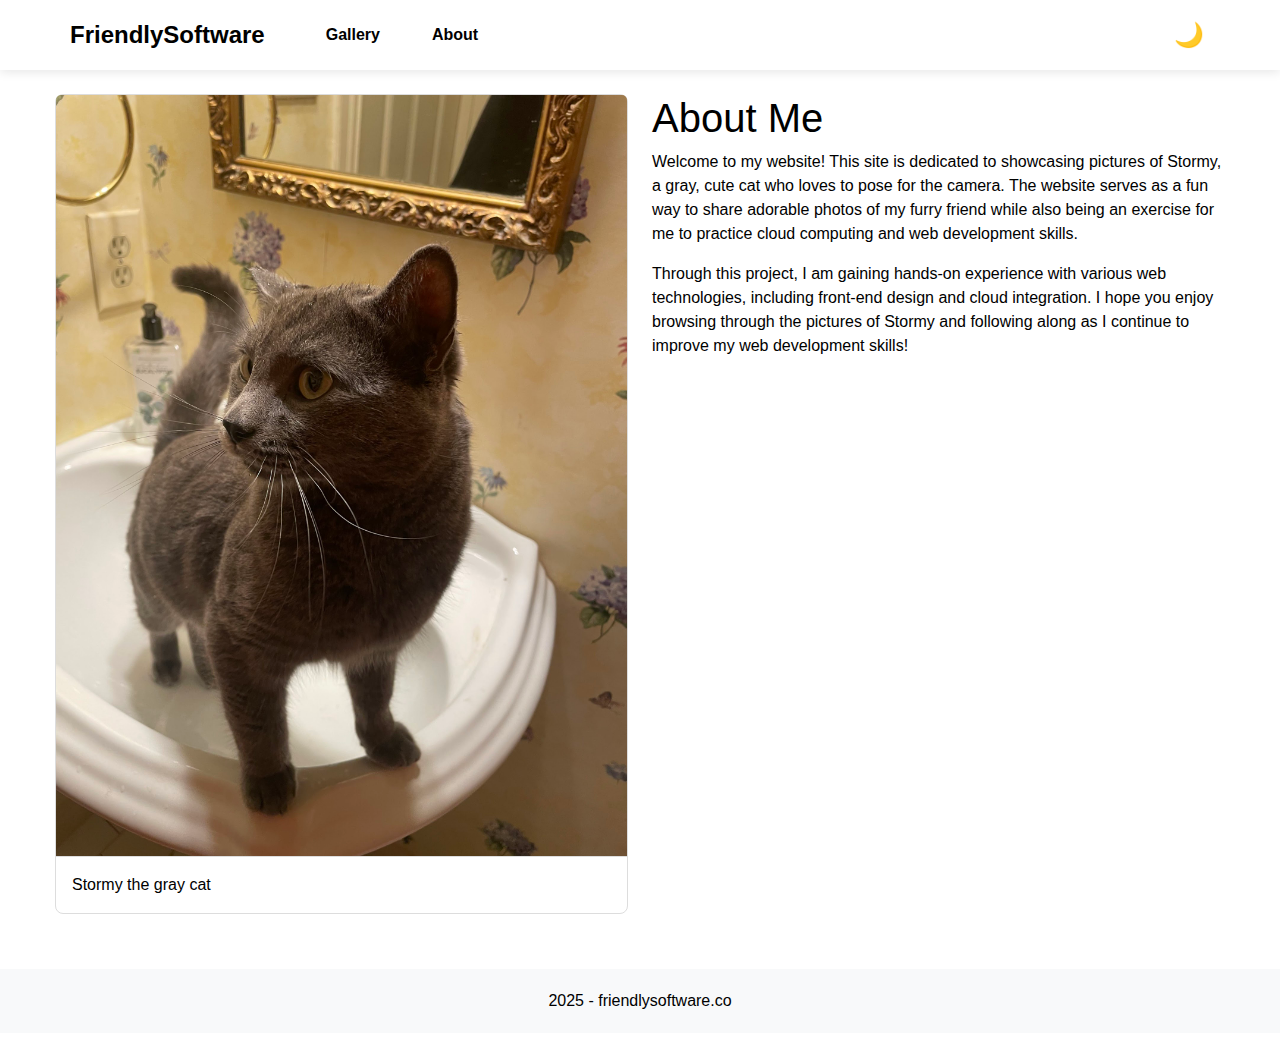
<file: public/about.html>
<!DOCTYPE html>
<html lang="en">
  <head>
    <meta charset="UTF-8" />
    <meta name="viewport" content="width=device-width, initial-scale=1" />
    <title>About Us</title>
    <link rel="icon" type="image/x-icon" href="/assets/images/favicon.ico" />
    <link
      href="https://cdn.jsdelivr.net/npm/bootstrap@5.3.0/dist/css/bootstrap.min.css"
      rel="stylesheet"
    />
    <link rel="stylesheet" href="/assets/css/styles.css" />
  </head>
  <body>
    <header>
      <div class="header-content">
        <div class="logo">FriendlySoftware</div>
        <nav>
          <ul class="nav">
            <li class="nav-item">
              <a class="nav-link" href="/public/index.html">Gallery</a>
            </li>
            <li class="nav-item">
              <a class="nav-link" href="/public/about.html">About</a>
            </li>
          </ul>
        </nav>
        <button id="theme-toggle" class="theme-button">
          <span id="theme-icon">🌙</span>
        </button>
      </div>
    </header>
    <!-- Main content with two columns -->
    <div class="container mt-4">
      <div class="row">
        <!-- Left side: Card -->
        <div class="col-md-6">
          <div class="card" style="width: 18rem mb-4">
            <img
              src="/assets/images/cats/cat14.jpg"
              class="card-img-top"
              alt="Cat standing on sink"
            />
            <div class="card-body">
              <p class="card-text">Stormy the gray cat</p>
            </div>
          </div>
        </div>

        <!-- Right side: Text content -->
        <div class="col-md-6">
          <h1>About Me</h1>
          <p>
            Welcome to my website! This site is dedicated to showcasing pictures
            of Stormy, a gray, cute cat who loves to pose for the camera. The
            website serves as a fun way to share adorable photos of my furry
            friend while also being an exercise for me to practice cloud
            computing and web development skills.
          </p>
          <p>
            Through this project, I am gaining hands-on experience with various
            web technologies, including front-end design and cloud integration.
            I hope you enjoy browsing through the pictures of Stormy and
            following along as I continue to improve my web development skills!
          </p>
        </div>
      </div>
    </div>
    <footer class="footer">2025 - friendlysoftware.co</footer>
    <script src="https://cdn.jsdelivr.net/npm/bootstrap@5.3.0/dist/js/bootstrap.bundle.min.js"></script>
    <script src="/assets/js/theme-toggle.js"></script>
    <script src="/assets/js/back-to-top.js"></script>
  </body>
</html>
</file>
<file: assets/css/styles.css>
:root {
  --background-color: white;
  --text-color: black;
  --card-background-color: white;
  --card-border-color: #ddd;
  --card-text-color: black;
  --footer-background-color: #f8f9fa;
  --footer-text-color: black;
  --button-background: none;
  --button-color: black;
  --button-hover-background: rgba(0, 0, 0, 0.1);
  --button-hover-color: black;
  --button-active-background: rgba(0, 0, 0, 0.2);
  --button-active-color: black;
}
.dark-mode {
  --background-color: #121212;
  --text-color: #ffffff;
  --card-background-color: #1e1e1e;
  --card-border-color: #333;
  --card-text-color: #ffffff;
  --footer-background-color: #1e1e1e;
  --footer-text-color: #ffffff;
  --button-background: none;
  --button-color: #ffffff;
  --button-hover-background: rgba(255, 255, 255, 0.1);
  --button-hover-color: white;
  --button-active-background: rgba(255, 255, 255, 0.2);
  --button-active-color: white;
}
body {
  background-color: var(--background-color);
  color: var(--text-color);
  transition: background 0.3s, color 0.3s;
  font-family: Arial, sans-serif;
  display: flex;
  flex-direction: column;
}
.theme-button {
  background: none;
  border: none;
  font-size: 1.5rem;
  color: var(--text-color);
  cursor: pointer;
  transition: color 0.3s;
  margin-left: auto;
  margin-right: 0;
}
header {
  display: flex;
  justify-content: space-between;
  align-items: flex-end; /* Aligns all items (including logo and nav) to the bottom */
  padding: 15px 30px;
  background: var(--background-color);
  box-shadow: 0 2px 10px rgba(0, 0, 0, 0.1);
}
.header-content {
  max-width: 1140px;
  width: 100%;
  margin: 0 auto;
  display: flex;
  align-items: center;
}
.logo {
  font-size: 1.5rem;
  font-weight: bold;
  color: var(--text-color);
}
.container {
  max-width: 1200px;
  margin: 0 auto;
  padding: 0 15px;
  flex-grow: 1;
}
.card {
  background-color: var(--card-background-color);
  border: 1px solid var(--card-border-color);
  margin-bottom: 15px;
  border-radius: 8px;
  transition: background-color 0.3s, border-color 0.3s;
}
.card-text {
  color: var(--card-text-color);
}
.card-img-top {
  border-bottom: 1px solid var(--card-border-color);
}
.footer {
  text-align: center;
  padding: 20px;
  margin-top: 40px;
  margin-bottom: 20px;
  background-color: var(--footer-background-color);
  color: var(--footer-text-color);
}
.footer-content {
  max-width: 1140px; /* Aligns with content */
  width: 100%;
  margin: 0 auto;
  text-align: center;
}
#btn-back-to-top {
  position: fixed;
  bottom: 20px;
  right: 20px;
  display: none;
}
/* Custom button color */
.btn-custom {
  background-color: #0070f3; /* Set the background color to blue */
  color: white; /* Set the text/icon color to white */
  border: none; /* Remove default border */
}
.btn-custom:hover {
  background-color: #005bb5; /* Darker shade of blue for hover effect */
}
.nav {
  margin-left: 45px;
  margin-right: auto; /* This pushes the navigation links to the right */
}
nav ul {
  list-style: none;
  display: flex;
  gap: 20px;
  margin: 0;
}
nav .nav-item {
  font-size: 1rem;
}
nav .nav-link {
  color: var(--text-color);
  text-decoration: none;
  font-weight: bold;
  transition: color 0.3s;
}
nav .nav-link:hover {
  color: #0070f3;
}
</file>
